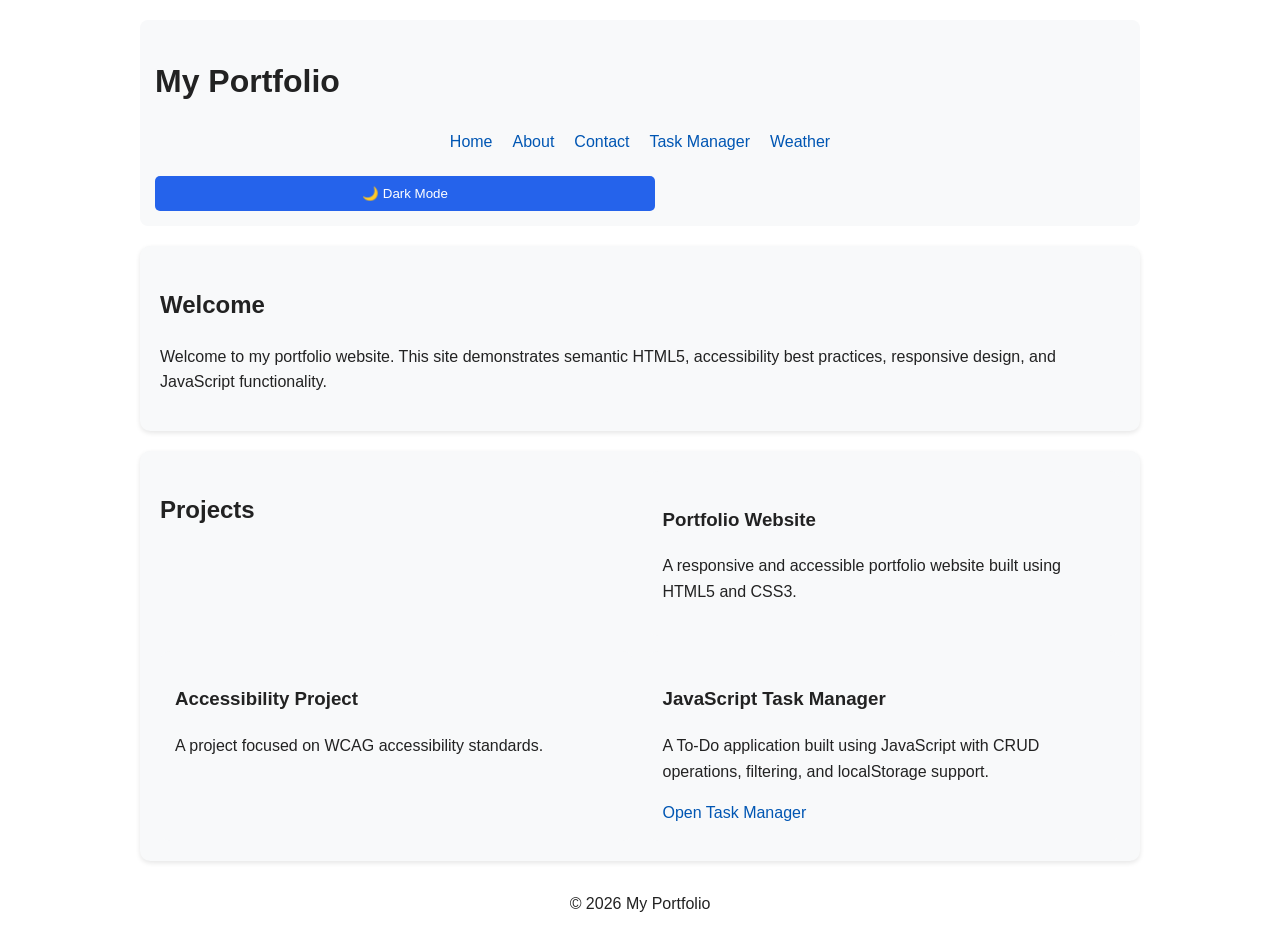
<file: Portfolio/index.html>
<!DOCTYPE html>
<html lang="en">
<head>
    <meta charset="UTF-8">
    <meta name="description" content="Personal portfolio showcasing my projects, skills, and contact information.">
    <meta name="viewport" content="width=device-width, initial-scale=1.0">
    <title>My Portfolio - Home</title>

    <link rel="stylesheet" href="style.css">
</head>
<body>

<a href="#main-content" class="skip-link">Skip to Main Content</a>

<header>

    <h1>My Portfolio</h1>

    <nav aria-label="Main Navigation">
        <ul>
            <li><a href="index.html" aria-current="page">Home</a></li>
            <li><a href="about.html">About</a></li>
            <li><a href="contact.html">Contact</a></li>
            <li><a href="todo.html">Task Manager</a></li>
            <li><a href="weather.html">Weather</a></li>
        </ul>
    </nav>

    <button id="themeBtn">🌙 Dark Mode</button>

</header>

<main id="main-content">

    <section>
        <h2>Welcome</h2>

        <p>
            Welcome to my portfolio website.
            This site demonstrates semantic HTML5,
            accessibility best practices,
            responsive design,
            and JavaScript functionality.
        </p>
    </section>

    <section>
        <h2>Projects</h2>

        <article>
            <h3>Portfolio Website</h3>

            <p>
                A responsive and accessible portfolio
                website built using HTML5 and CSS3.
            </p>
        </article>

        <article>
            <h3>Accessibility Project</h3>

            <p>
                A project focused on WCAG accessibility standards.
            </p>
        </article>

        <article>
            <h3>JavaScript Task Manager</h3>

            <p>
                A To-Do application built using JavaScript
                with CRUD operations, filtering,
                and localStorage support.
            </p>

            <a href="todo.html">Open Task Manager</a>
        </article>

    </section>

</main>

<footer>
    <p>&copy; 2026 My Portfolio</p>
</footer>

<script>

const themeBtn = document.getElementById("themeBtn");

if (localStorage.getItem("theme") === "dark") {
    document.body.classList.add("dark-mode");
}

themeBtn.addEventListener("click", function () {

    document.body.classList.toggle("dark-mode");

    if (document.body.classList.contains("dark-mode")) {
        localStorage.setItem("theme", "dark");
    } else {
        localStorage.setItem("theme", "light");
    }

});

</script>

</body>
</html>
</file>
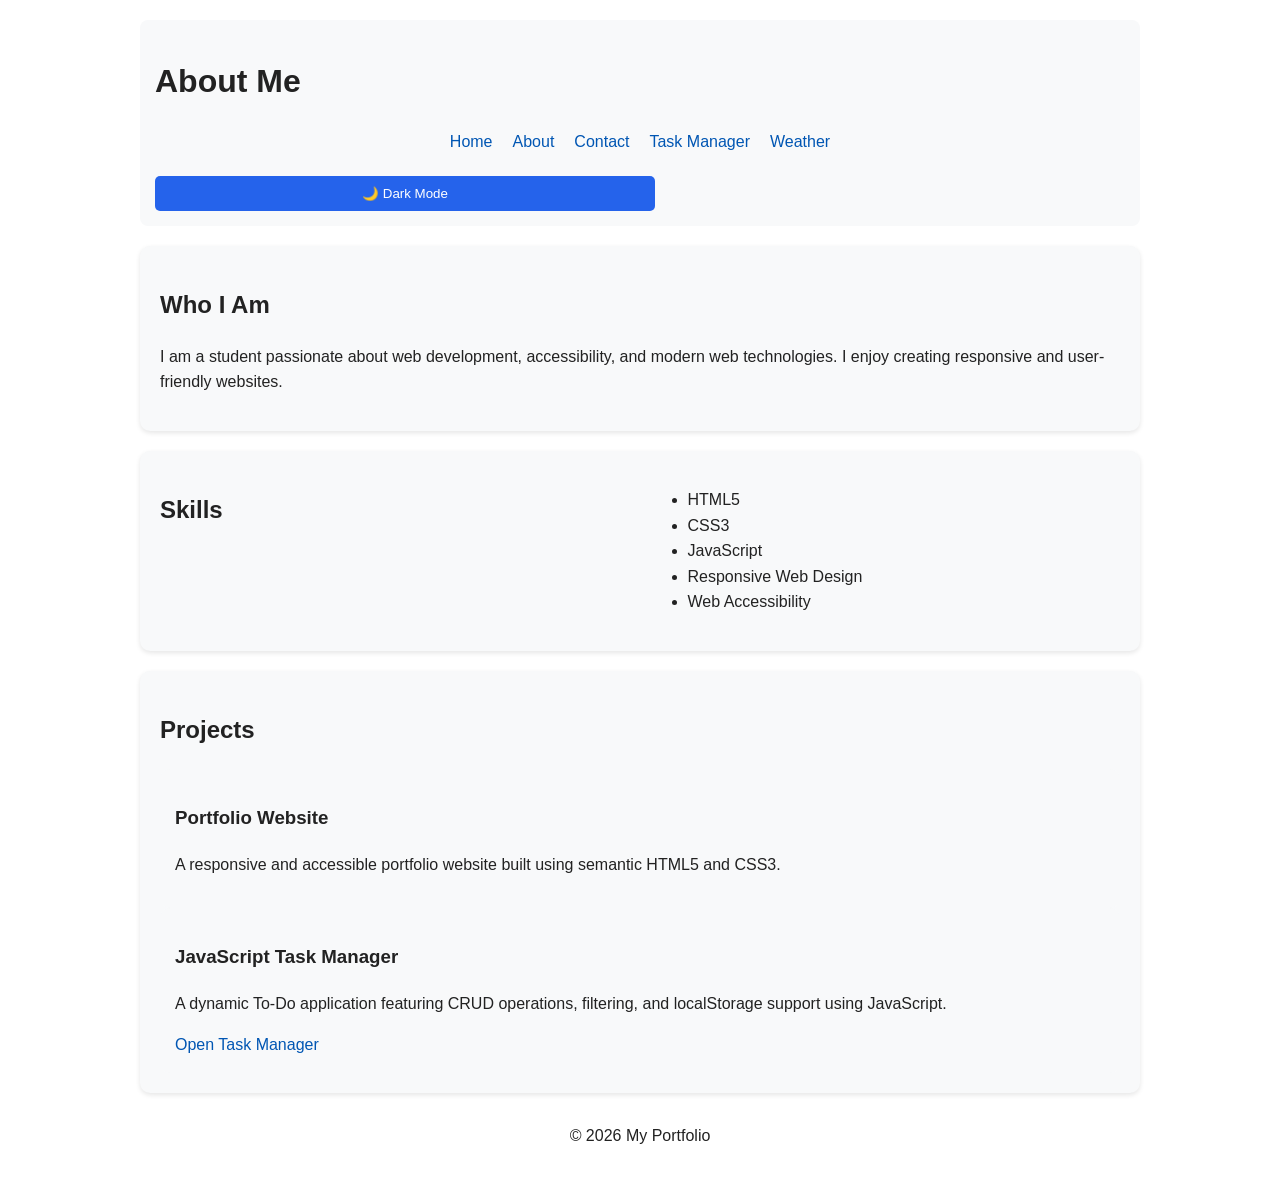
<file: Portfolio/about.html>
<!DOCTYPE html>
<html lang="en">
<head>
    <meta charset="UTF-8">

    <meta name="description"
          content="Learn more about me, my skills, projects, and interests.">

    <meta name="viewport"
          content="width=device-width, initial-scale=1.0">

    <title>My Portfolio - About</title>

    <link rel="stylesheet" href="style.css">
</head>
<body>

<a href="#main-content" class="skip-link">
    Skip to Main Content
</a>

<header>

    <h1>About Me</h1>

    <nav aria-label="Main Navigation">
        <ul>
            <li><a href="index.html">Home</a></li>

            <li>
                <a href="about.html" aria-current="page">
                    About
                </a>
            </li>

            <li><a href="contact.html">Contact</a></li>

            <li><a href="todo.html">Task Manager</a></li>
            <li><a href="weather.html">Weather</a></li>
        </ul>
    </nav>

    <button id="themeBtn">🌙 Dark Mode</button>

</header>

<main id="main-content">

    <section>

        <h2>Who I Am</h2>

        <p>
            I am a student passionate about web development,
            accessibility, and modern web technologies.
            I enjoy creating responsive and user-friendly websites.
        </p>

    </section>

    <section>

        <h2>Skills</h2>

        <ul>
            <li>HTML5</li>
            <li>CSS3</li>
            <li>JavaScript</li>
            <li>Responsive Web Design</li>
            <li>Web Accessibility</li>
        </ul>

    </section>

    <section>

        <h2>Projects</h2>

        <article>

            <h3>Portfolio Website</h3>

            <p>
                A responsive and accessible portfolio website
                built using semantic HTML5 and CSS3.
            </p>

        </article>

        <article>

            <h3>JavaScript Task Manager</h3>

            <p>
                A dynamic To-Do application featuring CRUD operations,
                filtering, and localStorage support using JavaScript.
            </p>

            <a href="todo.html">Open Task Manager</a>

        </article>

    </section>

</main>

<footer>
    <p>&copy; 2026 My Portfolio</p>
</footer>

<script>

const themeBtn = document.getElementById("themeBtn");

if (localStorage.getItem("theme") === "dark") {
    document.body.classList.add("dark-mode");
}

themeBtn.addEventListener("click", function () {

    document.body.classList.toggle("dark-mode");

    if (document.body.classList.contains("dark-mode")) {
        localStorage.setItem("theme", "dark");
    } else {
        localStorage.setItem("theme", "light");
    }

});

</script>

</body>
</html>
</file>
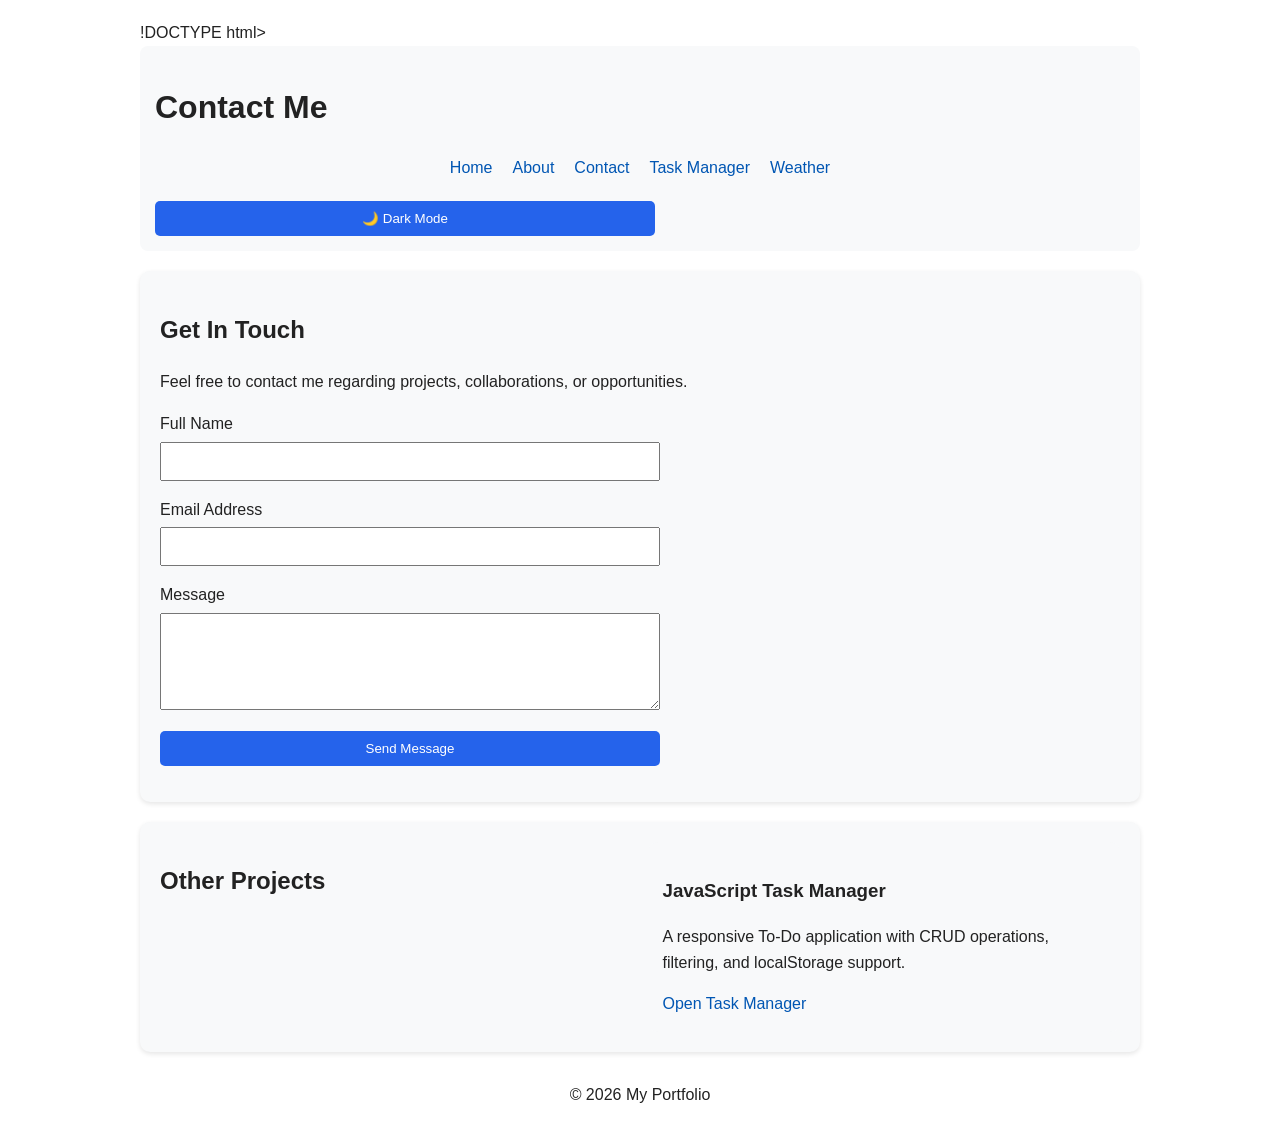
<file: Portfolio/contact.html>
!DOCTYPE html>
<html lang="en">
<head>
    <meta charset="UTF-8">

    <meta name="description"
          content="Contact me through this accessible contact form.">

    <meta name="viewport"
          content="width=device-width, initial-scale=1.0">

    <title>My Portfolio - Contact</title>

    <link rel="stylesheet" href="style.css">
</head>
<body>

<a href="#main-content" class="skip-link">
    Skip to Main Content
</a>

<header>

    <h1>Contact Me</h1>

    <nav aria-label="Main Navigation">
        <ul>

            <li><a href="index.html">Home</a></li>

            <li><a href="about.html">About</a></li>

            <li>
                <a href="contact.html" aria-current="page">
                    Contact
                </a>
            </li>

            <li><a href="todo.html">Task Manager</a></li>
            <li><a href="weather.html">Weather</a></li>

        </ul>
    </nav>

    <button id="themeBtn">🌙 Dark Mode</button>

</header>

<main id="main-content">

    <section aria-labelledby="contact-heading">

        <h2 id="contact-heading">Get In Touch</h2>

        <p>
            Feel free to contact me regarding projects,
            collaborations, or opportunities.
        </p>

        <form aria-label="Contact Form">

            <p>
                <label for="name">Full Name</label><br>

                <input
                    type="text"
                    id="name"
                    name="name"
                    required
                >
            </p>

            <p>
                <label for="email">Email Address</label><br>

                <input
                    type="email"
                    id="email"
                    name="email"
                    required
                >
            </p>

            <p>
                <label for="message">Message</label><br>

                <textarea
                    id="message"
                    name="message"
                    rows="5"
                    required
                ></textarea>
            </p>

            <button type="submit">
                Send Message
            </button>

        </form>

    </section>

    <section>

        <h2>Other Projects</h2>

        <article>

            <h3>JavaScript Task Manager</h3>

            <p>
                A responsive To-Do application with CRUD
                operations, filtering, and localStorage support.
            </p>

            <a href="todo.html">Open Task Manager</a>

        </article>

    </section>

</main>

<footer>
    <p>&copy; 2026 My Portfolio</p>
</footer>

<script>

const themeBtn = document.getElementById("themeBtn");

if (localStorage.getItem("theme") === "dark") {
    document.body.classList.add("dark-mode");
}

themeBtn.addEventListener("click", function () {

    document.body.classList.toggle("dark-mode");

    if (document.body.classList.contains("dark-mode")) {
        localStorage.setItem("theme", "dark");
    } else {
        localStorage.setItem("theme", "light");
    }

});

</script>

</body>
</html>
</file>
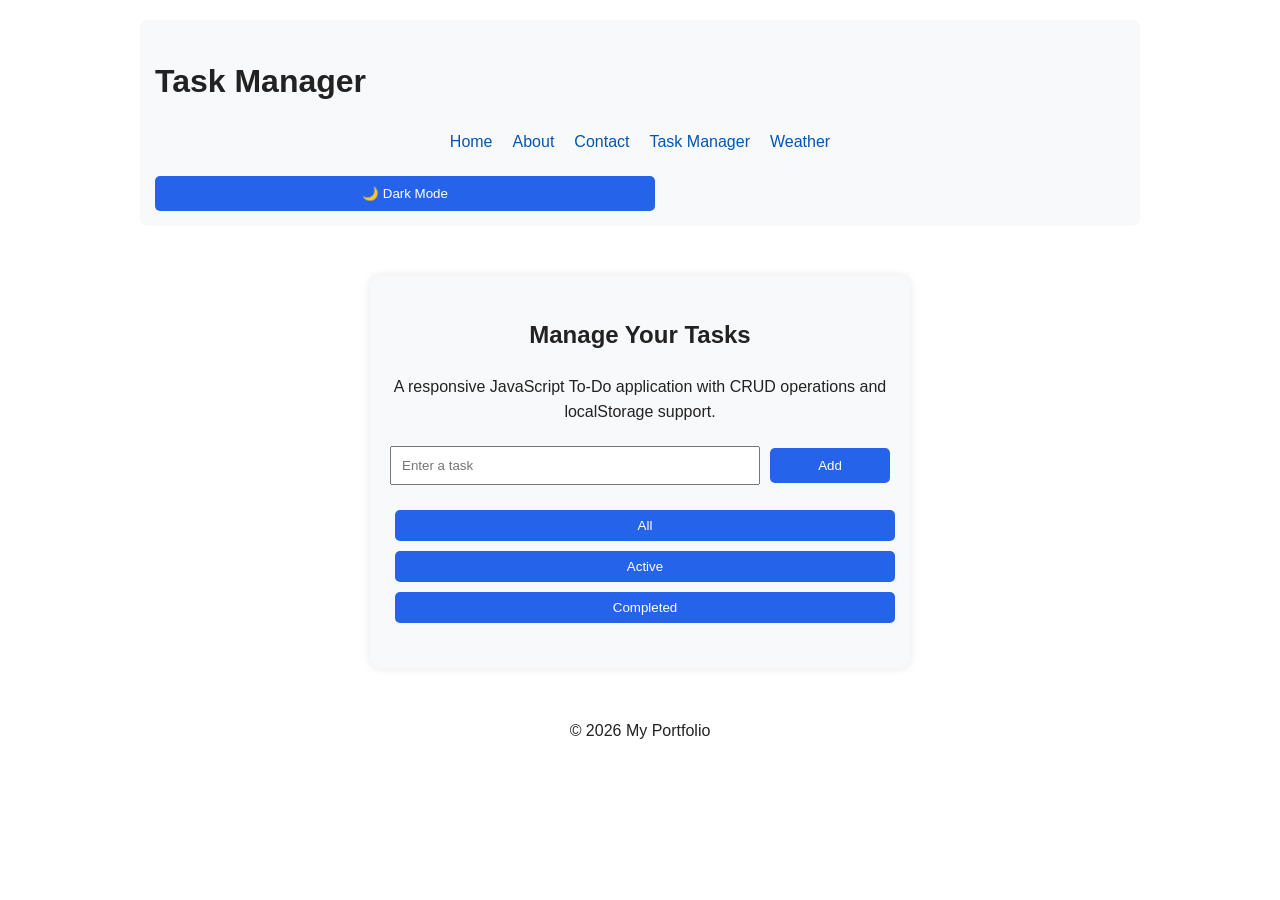
<file: Portfolio/todo.html>
<!DOCTYPE html>
<html lang="en">
<head>

  <meta charset="UTF-8" />

  <meta
    name="description"
    content="JavaScript Task Manager with CRUD operations, filters, and localStorage support."
  >

  <meta
    name="viewport"
    content="width=device-width, initial-scale=1.0"
  />

  <title>My Portfolio - Task Manager</title>

  <link rel="stylesheet" href="style.css">

</head>
<body>

<a href="#main-content" class="skip-link">
  Skip to Main Content
</a>

<header>

  <h1>Task Manager</h1>

  <nav aria-label="Main Navigation">
    <ul>

      <li><a href="index.html">Home</a></li>

      <li><a href="about.html">About</a></li>

      <li><a href="contact.html">Contact</a></li>

      <li>
        <a href="todo.html" aria-current="page">
          Task Manager
        </a>
      </li>
      <li><a href="weather.html">Weather</a></li>

    </ul>
  </nav>

  <button id="themeBtn">🌙 Dark Mode</button>

</header>

<main id="main-content">

  <section class="todo-container">

    <h2>Manage Your Tasks</h2>

    <p>
      A responsive JavaScript To-Do application
      with CRUD operations and localStorage support.
    </p>

    <div class="input-section">

      <input
        type="text"
        id="taskInput"
        placeholder="Enter a task"
        aria-label="Task Input"
      >

      <button id="addBtn">
        Add
      </button>

    </div>

    <div class="filter-buttons">

      <button onclick="filterTasks('all')">
        All
      </button>

      <button onclick="filterTasks('active')">
        Active
      </button>

      <button onclick="filterTasks('completed')">
        Completed
      </button>

    </div>

    <ul id="taskList"></ul>

  </section>

</main>

<footer>
  <p>&copy; 2026 My Portfolio</p>
</footer>

<script>

const themeBtn = document.getElementById("themeBtn");

if (localStorage.getItem("theme") === "dark") {
    document.body.classList.add("dark-mode");
}

themeBtn.addEventListener("click", function () {

    document.body.classList.toggle("dark-mode");

    if (document.body.classList.contains("dark-mode")) {
        localStorage.setItem("theme", "dark");
    } else {
        localStorage.setItem("theme", "light");
    }

});

</script>

<script src="js/todo.js"></script>

</body>
</html>
</file>
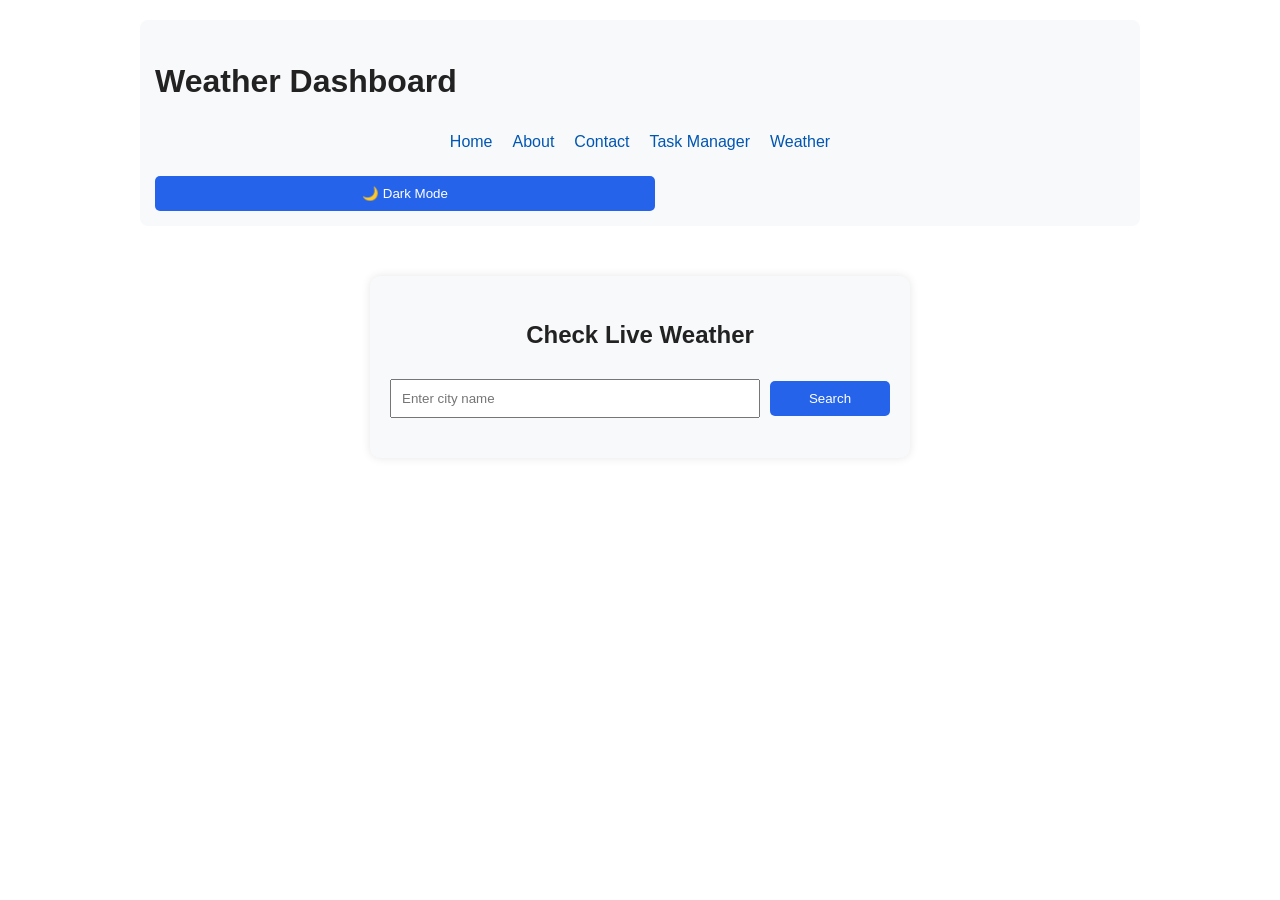
<file: Portfolio/weather.html>
<!DOCTYPE html>
<html lang="en">
<head>

  <meta charset="UTF-8">

  <meta
    name="viewport"
    content="width=device-width, initial-scale=1.0"
  >

  <title>Weather Dashboard</title>

  <link rel="stylesheet" href="style.css">

</head>
<body>

<header>

  <h1>Weather Dashboard</h1>

  <nav>
    <ul>

      <li><a href="index.html">Home</a></li>

      <li><a href="about.html">About</a></li>

      <li><a href="contact.html">Contact</a></li>

      <li><a href="todo.html">Task Manager</a></li>

      <li><a href="weather.html">Weather</a></li>

    </ul>
  </nav>
  <button id="themeBtn">🌙 Dark Mode</button>

</header>

<main>

  <section class="todo-container">

    <h2>Check Live Weather</h2>

    <div class="input-section">

      <input
        type="text"
        id="cityInput"
        placeholder="Enter city name"
      >

      <button id="searchBtn">
        Search
      </button>

    </div>

    <div id="weatherResult"></div>

  </section>

</main>

<script src="js/weather.js"></script>

<script>

const themeBtn = document.getElementById("themeBtn");

if (localStorage.getItem("theme") === "dark") {
    document.body.classList.add("dark-mode");
}

themeBtn.addEventListener("click", function () {

    document.body.classList.toggle("dark-mode");

    if (document.body.classList.contains("dark-mode")) {
        localStorage.setItem("theme", "dark");
    } else {
        localStorage.setItem("theme", "light");
    }

});

</script>

</body>
</html>
</file>
<file: Portfolio/style.css>
:root{
    --bg-color:#ffffff;
    --text-color:#222222;
    --card-color:#f8f9fa;
}

body{
    font-family: Arial, sans-serif;
    max-width: 900px;
    margin: auto;
    padding: 20px;
    line-height: 1.6;
    background: var(--bg-color);
    color: var(--text-color);
}

/* Headings */
h1,
h2,
h3{
    color: var(--text-color);
}

/* Header */
header{
    background-color: var(--card-color);
    padding: 15px;
    border-radius: 8px;
}

/* Navigation */
nav ul{
    display: flex;
    justify-content: center;
    gap: 20px;
    list-style: none;
    padding: 0;
}

nav li{
    display: inline;
}

a{
    color:#0056b3;
    text-decoration:none;
}

a:hover,
a:focus{
    text-decoration:underline;
}

/* Skip Link */
.skip-link{
    position:absolute;
    left:-9999px;
    top:auto;
}

.skip-link:focus{
    left:10px;
    top:10px;
    background:white;
    padding:10px;
    border:2px solid black;
    z-index:1000;
}

/* Main Content */
main{
    margin-top:20px;
}

/* Sections */
section{
    background: var(--card-color);
    padding:20px;
    margin:20px 0;
    border-radius:10px;
    box-shadow:0 2px 5px rgba(0,0,0,0.1);
}

section:hover{
    transform:translateY(-5px);
    transition:0.3s;
}

/* Project Cards */
article{
    background: var(--card-color);
    padding:15px;
    border-radius:10px;
}

/* CSS Grid for Projects */
main section:nth-of-type(2){
    display:grid;
    gap:15px;
}

/* Form Elements */
input,
textarea,
button{
    width:100%;
    max-width:500px;
    padding:10px;
    margin-top:5px;
    box-sizing:border-box;
}

/* Buttons */
button{
    background:#2563eb;
    color:white;
    border:none;
    padding:10px 15px;
    border-radius:5px;
    cursor:pointer;
}

button:hover{
    opacity:0.9;
}

/* Focus Styles */
a:focus,
button:focus,
input:focus,
textarea:focus{
    outline:2px solid black;
}

/* Footer */
footer{
    margin-top:30px;
    text-align:center;
}

/* Tablet Layout */
@media (min-width:768px){

    body{
        max-width:1000px;
    }

    main section:nth-of-type(2){
        grid-template-columns:1fr 1fr;
    }
}

/* Dark Mode */
.dark-mode{
    --bg-color:#121212;
    --text-color:#ffffff;
    --card-color:#1e1e1e;
}

.dark-mode a{
    color:#66b3ff;
}

.todo-container{
  width: 90%;
  max-width: 500px;
  margin: 50px auto;
  padding: 20px;
  border-radius: 10px;
  box-shadow: 0 0 10px rgba(0,0,0,0.1);
  text-align: center;
}

.input-section{
  display: flex;
  gap: 10px;
  margin-bottom: 20px;
}

.input-section input{
  flex: 1;
  padding: 10px;
}

.input-section button{
  padding: 10px 20px;
}

.filter-buttons{
  margin-bottom: 20px;
}

.filter-buttons button{
  margin: 5px;
  padding: 8px 15px;
}

#taskList{
  padding: 0;
}

#taskList li{
  list-style: none;
  background: #f2f2f2;
  margin: 10px 0;
  padding: 12px;
  display: flex;
  justify-content: space-between;
  align-items: center;
  border-radius: 5px;
}

.completed{
  text-decoration: line-through;
  opacity: 0.6;
}

.task-buttons button{
  margin-left: 5px;
  padding: 5px 10px;
}

/* TASK MANAGER DARK MODE */

.dark-mode .todo-container{
    background: #1e1e1e;
}

.dark-mode #taskList li{
    background: #2c2c2c;
    color: white;
}

.dark-mode input,
.dark-mode textarea{
    background: #2c2c2c;
    color: white;
    border: 1px solid #555;
}

/* TASK BUTTONS */

.task-buttons{
    display: flex;
    gap: 5px;
}

/* RESPONSIVE TODO APP */

@media (max-width:600px){

    .input-section{
        flex-direction: column;
    }

    .filter-buttons{
        display: flex;
        flex-wrap: wrap;
        justify-content: center;
    }

}

/* FIX TASK INPUT SIZE */

.todo-container input{
    width: 100%;
}

.input-section{
    display: flex;
    align-items: center;
}

.input-section input{
    flex: 1;
}

.input-section button{
    width: auto;
    min-width: 120px;
}

#weatherResult{
    margin-top: 20px;
    text-align: center;
}

#weatherResult p{
    margin: 10px 0;
}
</file>
